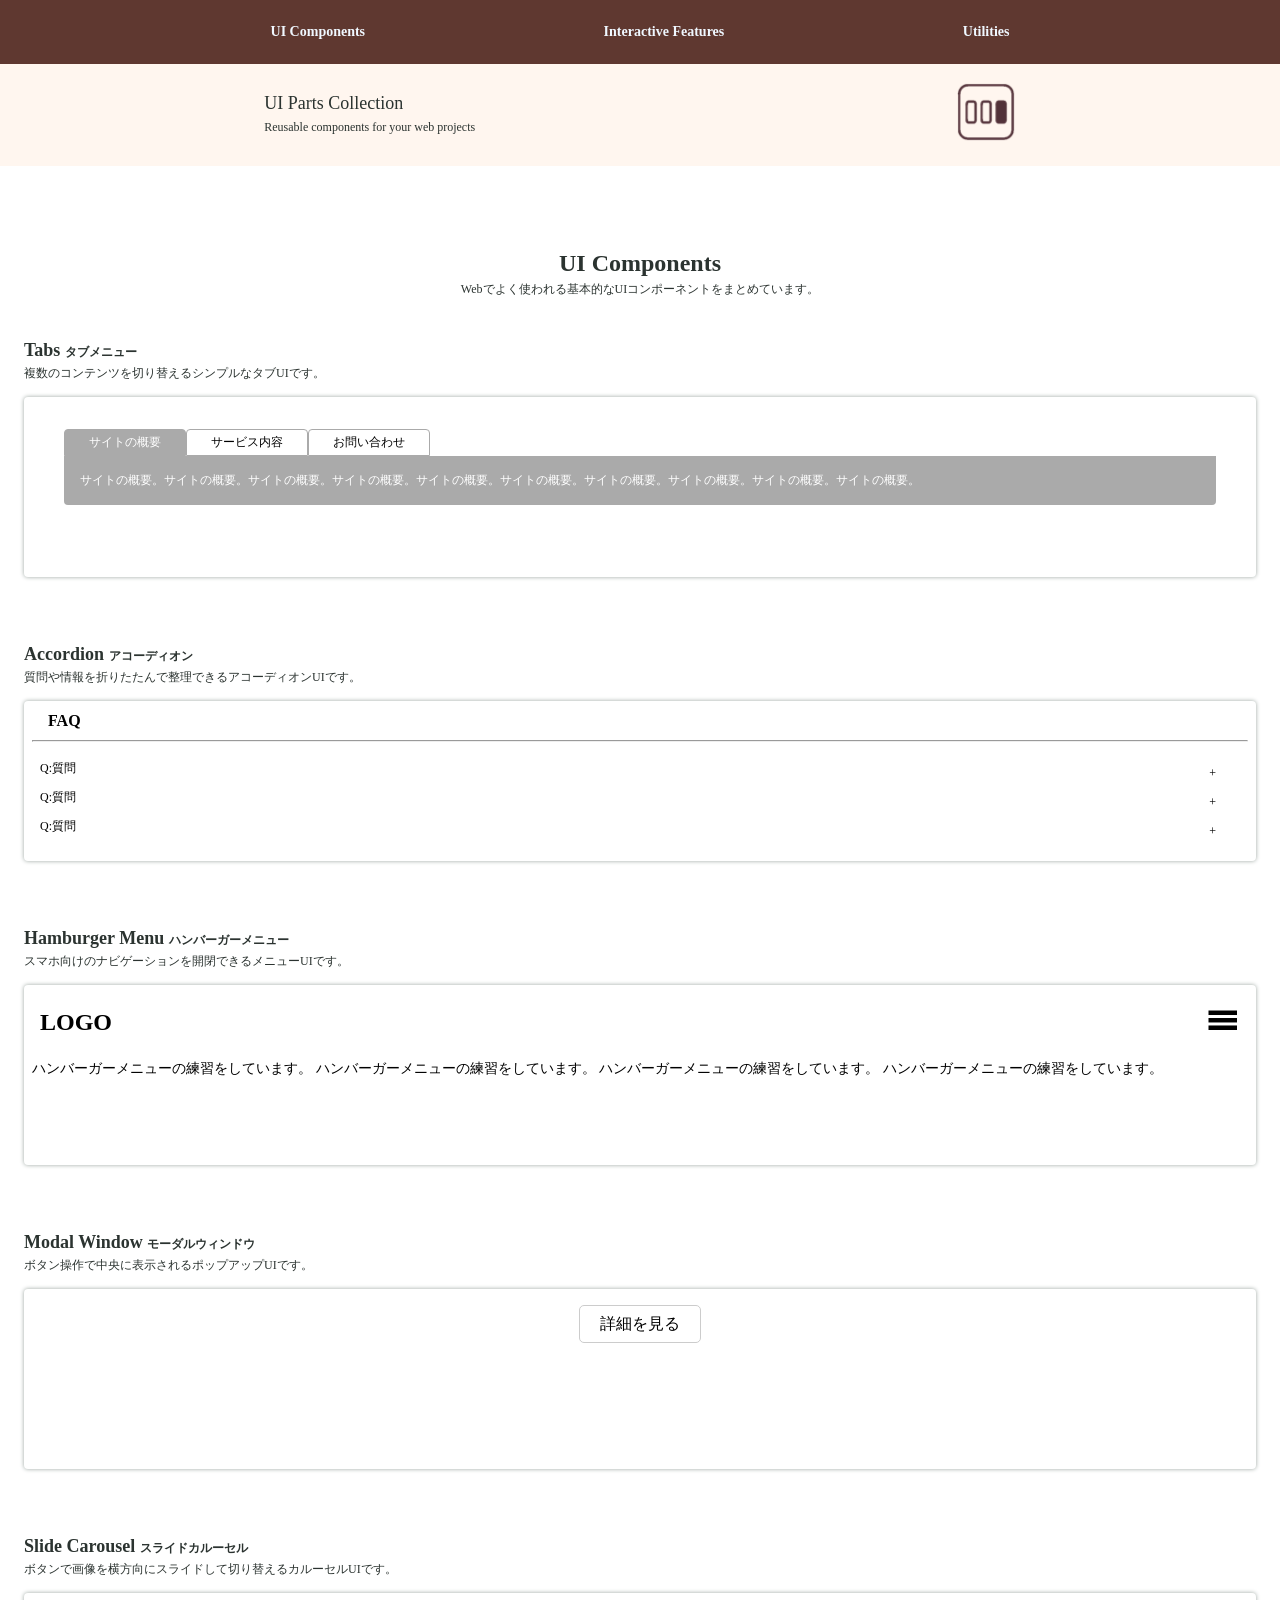
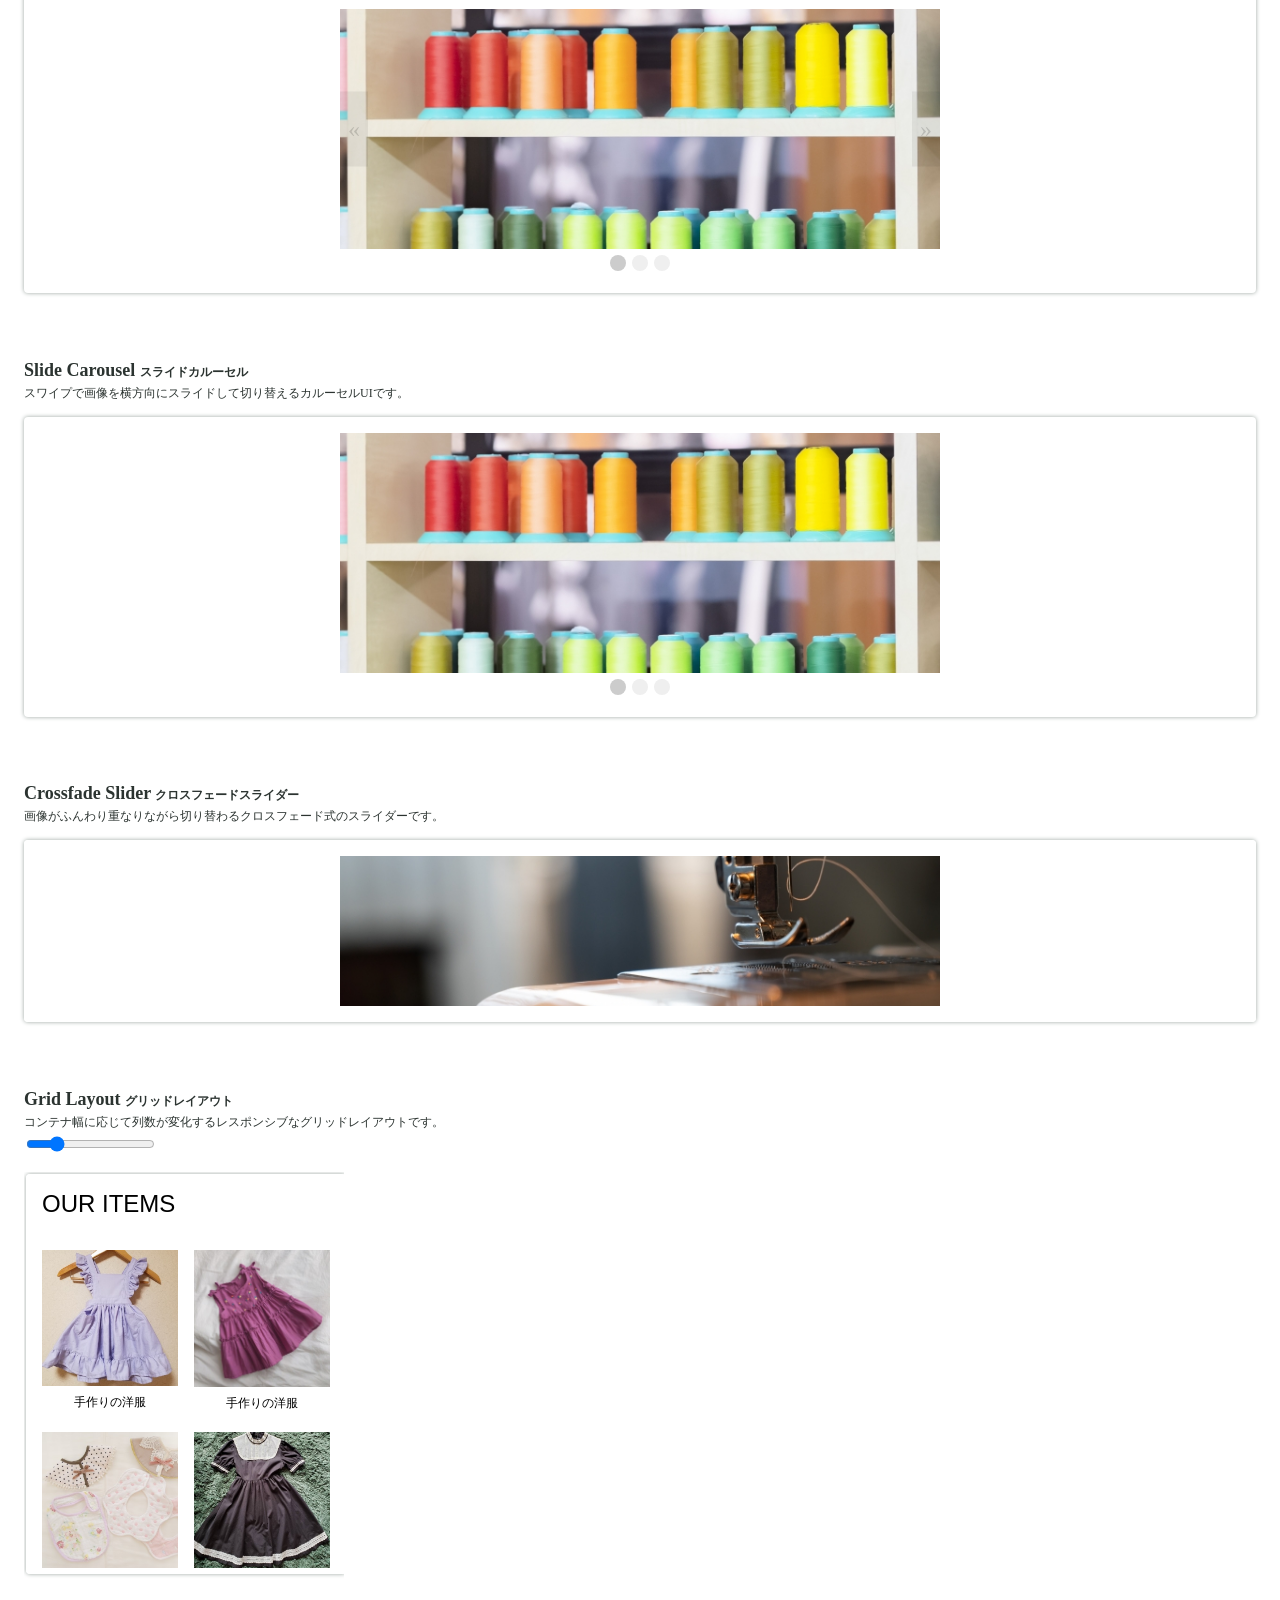
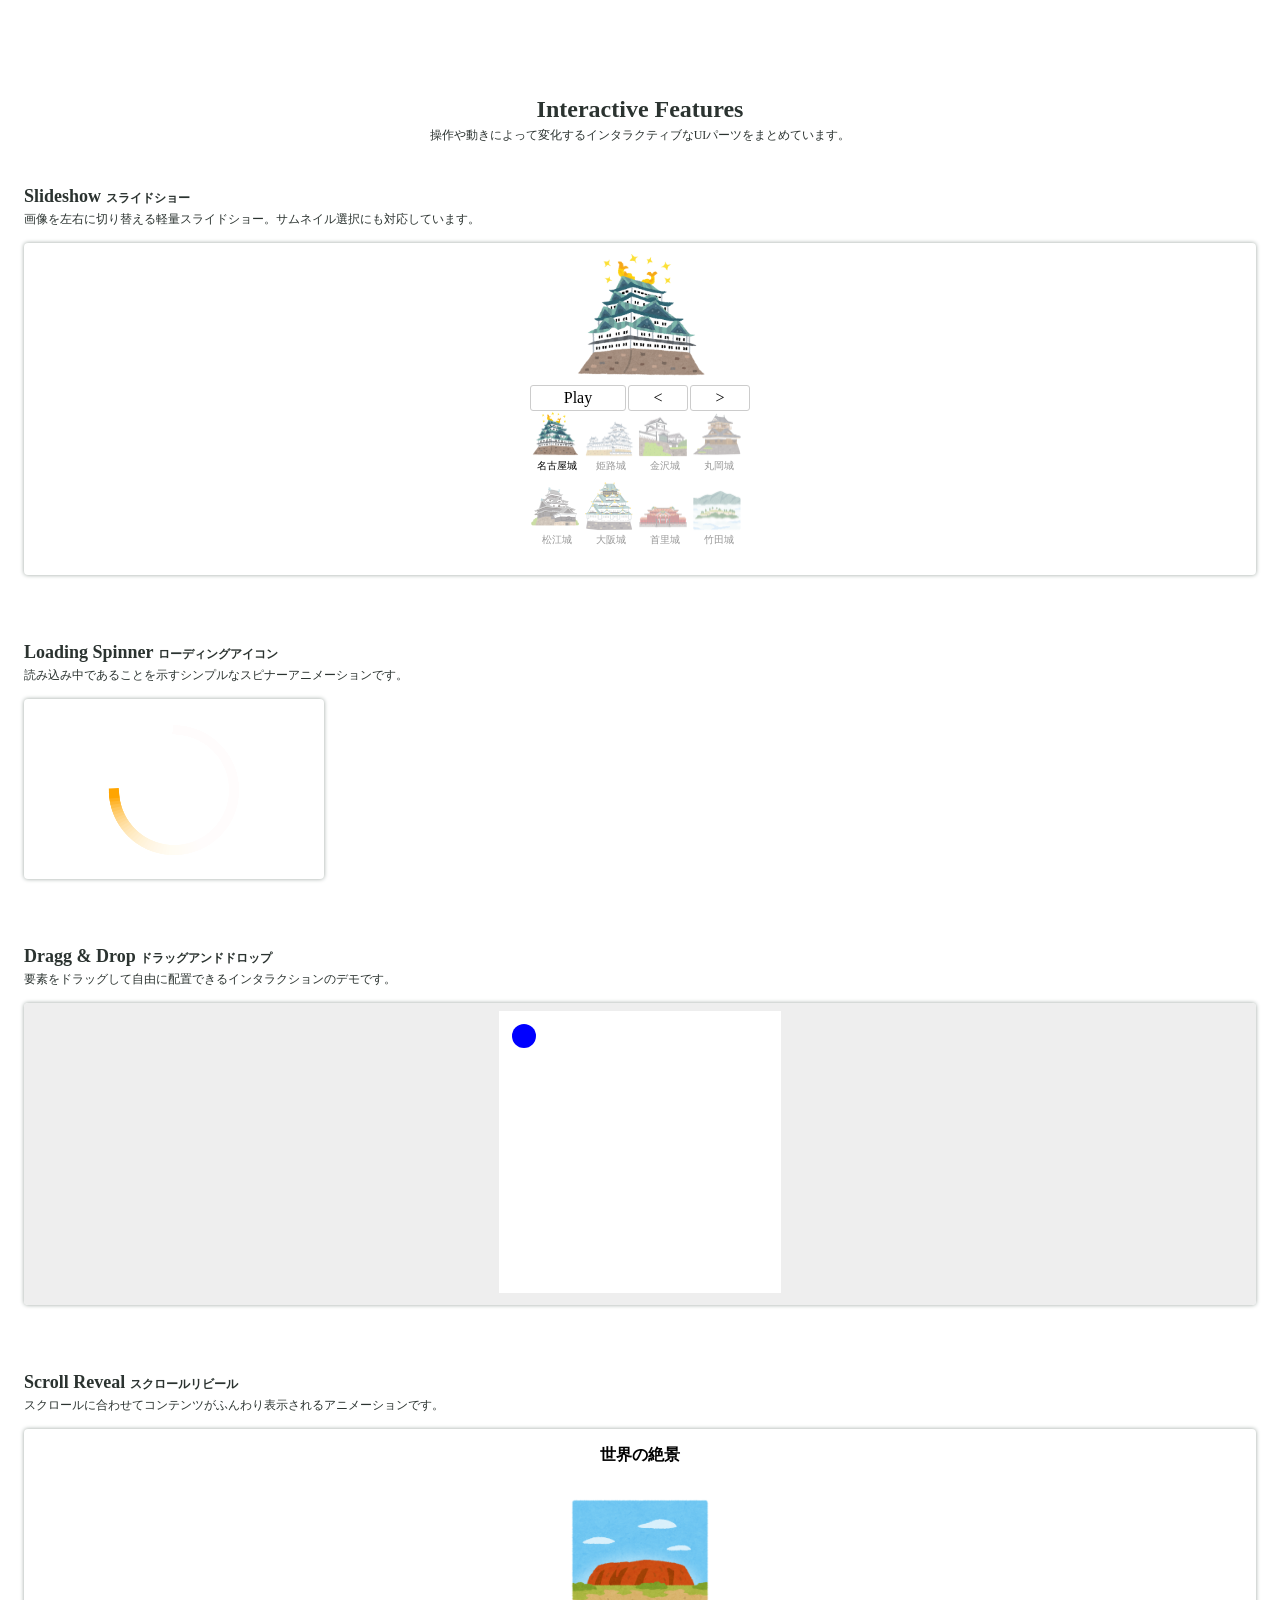
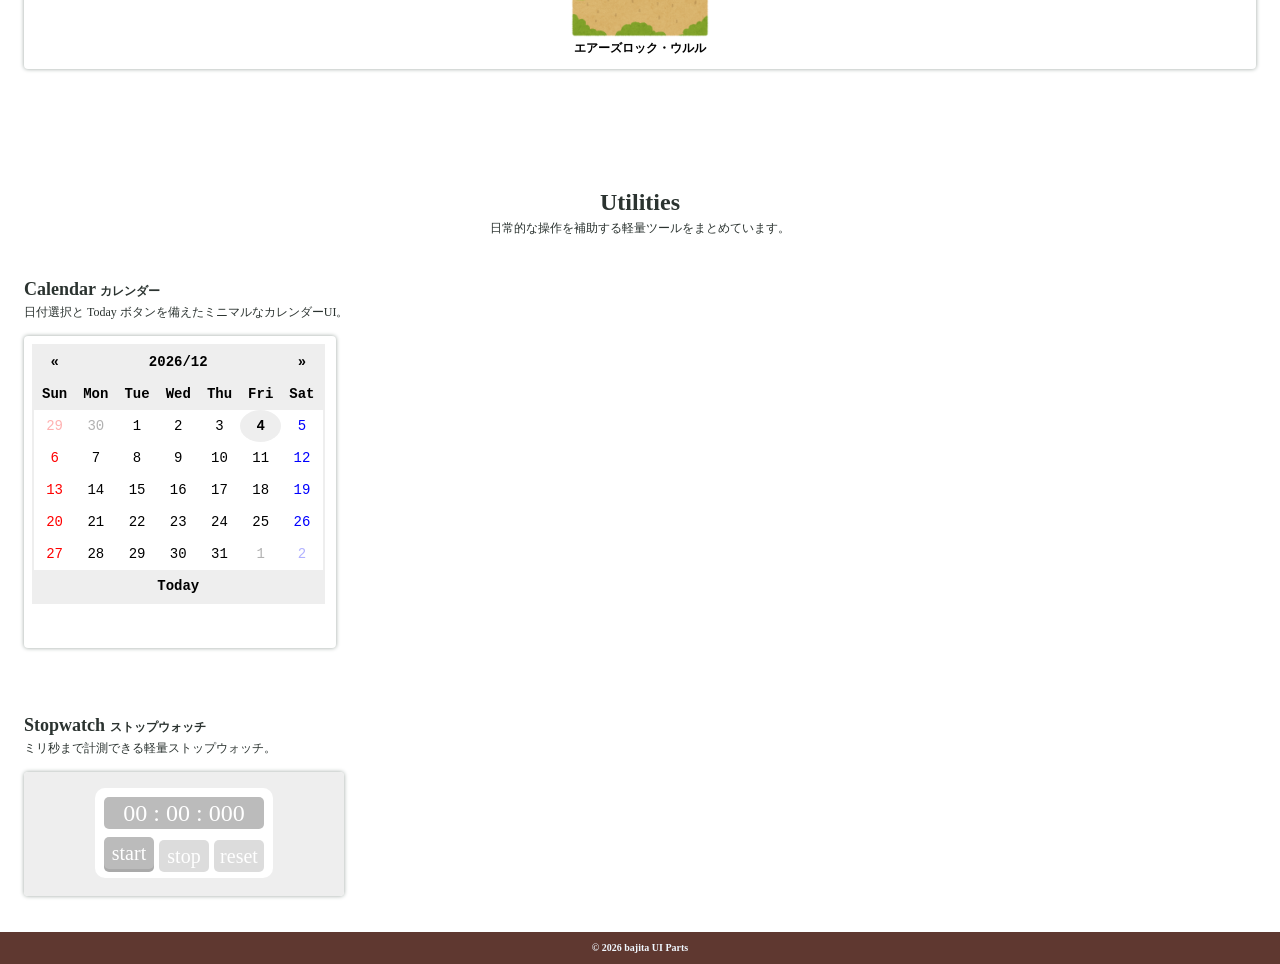
<file: index.html>
<!DOCTYPE html>
<html lang="ja">
<head>
    <meta charset="UTF-8">
    <meta name="viewport" content="width=device-width, initial-scale=1.0">
    <title>My UI Parts</title>
    <link rel="stylesheet" href="style.css">
    <link rel="icon" href="ui_favicon.ico">
</head>
<body>
    <header>
        <nav>
            <ul>
                <li><a href="#components">UI Components</a></li>
                <li><a href="#interactive">Interactive Features</a></li>
                <li><a href="#utilities">Utilities</a></li>
            </ul>
        </nav>
    </header>
    <main>
        <section class="hero">
            <article>
                <p class="hero_title">UI Parts Collection</p>
                <p class="hero_description">Reusable components for your web projects</p>
            </article>      
            <img src="ui_logo.png">
        </section>
        <section id="components">
            <h1>UI Components</h1>
            <p class="description_title">Webでよく使われる基本的なUIコンポーネントをまとめています。</p>
            <div>
                <h2>Tabs <span>タブメニュー</span></h2>
                <p>複数のコンテンツを切り替えるシンプルなタブUIです。</p>
                <iframe src="tabmenu/index.html" width="100%" height="180px"></iframe>
            </div>
            <div>
                <h2>Accordion <span>アコーディオン</span></h2>
                <p>質問や情報を折りたたんで整理できるアコーディオンUIです。</p>
                <iframe src="accordion/index.html" width="100%" height="160px"></iframe>
            </div>
            <div>
                <h2>Hamburger Menu <span>ハンバーガーメニュー</span></h2>
                <p>スマホ向けのナビゲーションを開閉できるメニューUIです。</p>
                <iframe src="hamburger_menu/index.html" height="180px" width="100%"></iframe>
            </div>
            <div>
                <h2>Modal Window <span>モーダルウィンドウ</span></h2>
                <p>ボタン操作で中央に表示されるポップアップUIです。</p>
                <iframe src="modal_window/index.html" width="100%" height="180px"></iframe>
            </div>
            <div>
                <h2>Slide Carousel <span>スライドカルーセル</span></h2>
                <p>ボタンで画像を横方向にスライドして切り替えるカルーセルUIです。</p>
                <iframe src="carousel/index.html" width="100%" height="300px"></iframe>
            </div>
            <div>
                <h2>Slide Carousel <span>スライドカルーセル</span></h2>
                <p>スワイプで画像を横方向にスライドして切り替えるカルーセルUIです。</p>
                <iframe src="carousel_swipe/index.html" width="100%" height="300px"></iframe>
            </div>
            <div>
                <h2>Crossfade Slider <span>クロスフェードスライダー</span></h2>
                <p>画像がふんわり重なりながら切り替わるクロスフェード式のスライダーです。</p>
                <p></p>
                <iframe src="animation/index.html" width="100%" height="182px"></iframe>
            </div>
            <div>
                <h2>Grid Layout <span>グリッドレイアウト</span></h2>
                <p>コンテナ幅に応じて列数が変化するレスポンシブなグリッドレイアウトです。</p>
                <input type="range" min="200" max="800" value="320" id="widthRange">
                <div id="demoBox">
                    <iframe src="grid_imgae/index.html" width="100%" height="400px"></iframe>
                </div>
            </div>
            <!-- <div>
                <h2></h2>
                <p></p>
                <iframe src="" width=""></iframe>
            </div> -->
        </section>
        <section id="interactive">
            <h1>Interactive Features</h1>
            <p class="description_title">操作や動きによって変化するインタラクティブなUIパーツをまとめています。</p>
            <div>
                <h2>Slideshow <span>スライドショー</span></h2>
                <p>画像を左右に切り替える軽量スライドショー。サムネイル選択にも対応しています。</p>
                <iframe src="slideshow/index.html" width="100%" height="332px"></iframe>
            </div>
            <div>
                <h2>Loading Spinner <span>ローディングアイコン</span></h2>
                <p>読み込み中であることを示すシンプルなスピナーアニメーションです。</p>
                <iframe src="loading_icon/index.html" width="300px" height="180px"></iframe>
            </div>
            <div>
                <h2>Dragg & Drop <span>ドラッグアンドドロップ</span></h2>
                <p>要素をドラッグして自由に配置できるインタラクションのデモです。</p>
                <iframe src="draggerble/index.html" width="100%" height="302px"></iframe>
            </div>
            <div>
                <h2>Scroll Reveal <span>スクロールリビール</span></h2>
                <p>スクロールに合わせてコンテンツがふんわり表示されるアニメーションです。</p>
                <iframe src="intersection_observer/index.html" width="100%" height="240px"></iframe>
            </div>
        </section>
        <section id="utilities">
            <h1>Utilities</h1>
            <p class="description_title">日常的な操作を補助する軽量ツールをまとめています。</p>
            <div>
                <h2>Calendar <span>カレンダー</span></h2>
                <p>日付選択と Today ボタンを備えたミニマルなカレンダーUI。</p>
                <iframe src="calendar/index.html" width="312px" height="312px"></iframe>
            </div>
            <div>
                <h2>Stopwatch <span>ストップウォッチ</span></h2>
                <p>ミリ秒まで計測できる軽量ストップウォッチ。</p>
                <iframe src="stopwatch/index.html" width="320px" height="124px"></iframe>
            </div>
            <!-- <div>
                <h2></h2>
                <p></p>
                <iframe src="" width=""></iframe>
            </div> -->
        </section>
        
    </main>
    <footer>
        &copy; 2026 bajita UI Parts
    </footer>
    <script>
        const range = document.getElementById("widthRange");
        const box = document.getElementById("demoBox");

        range.addEventListener('input', () => {
            box.style.width = range.value + 'px';
        });
    </script>
</body>
</html>
</file>
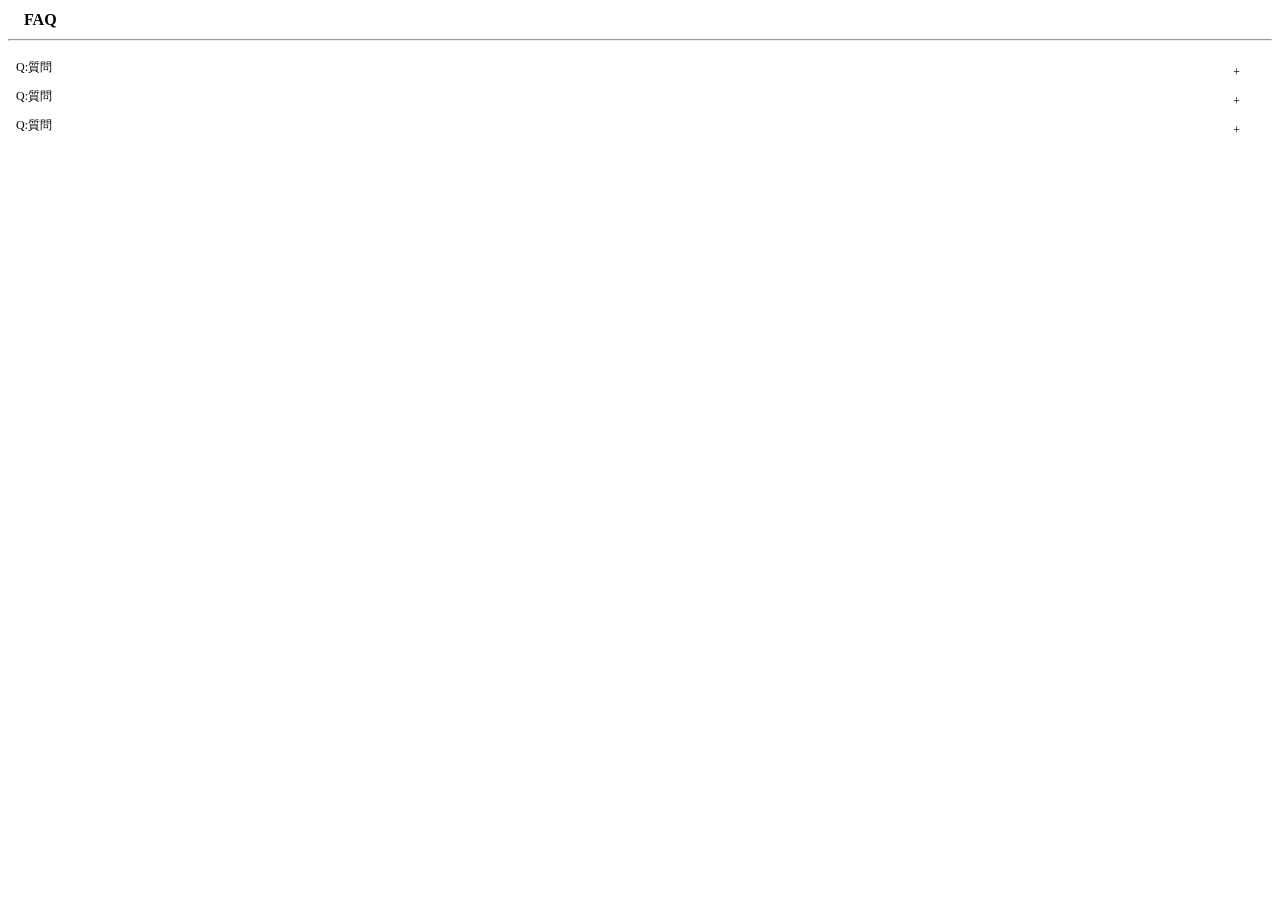
<file: accordion/index.html>
<!DOCTYPE html>
<html lang="ja">
<head>
    <link rel="stylesheet" href="style.css">
</head>
<body>
    <h1>FAQ</h1>
    <hr>
    <dl>
        <div>
            <dt>質問</dt>
            <dd>
                回答です。回答です。回答です。
                回答です。回答です。回答です。
                回答です。回答です。回答です。
                回答です。回答です。回答です。
                回答です。回答です。回答です。
                回答です。回答です。回答です。
                回答です。回答です。回答です。
            </dd>
        </div>
        <div>
            <dt>質問</dt>
            <dd>
                回答です。回答です。回答です。
                回答です。回答です。回答です。
                回答です。回答です。回答です。
                回答です。回答です。回答です。
                回答です。回答です。回答です。
                回答です。回答です。回答です。
                回答です。回答です。回答です。
            </dd>
        </div>
        <div>
            <dt>質問</dt>
            <dd>
                回答です。回答です。回答です。
                回答です。回答です。回答です。
                回答です。回答です。回答です。
                回答です。回答です。回答です。
                回答です。回答です。回答です。
                回答です。回答です。回答です。
                回答です。回答です。回答です。
            </dd>
        </div>
    </dl>
    <script src="main.js"></script>
</body>
</html>
</file>
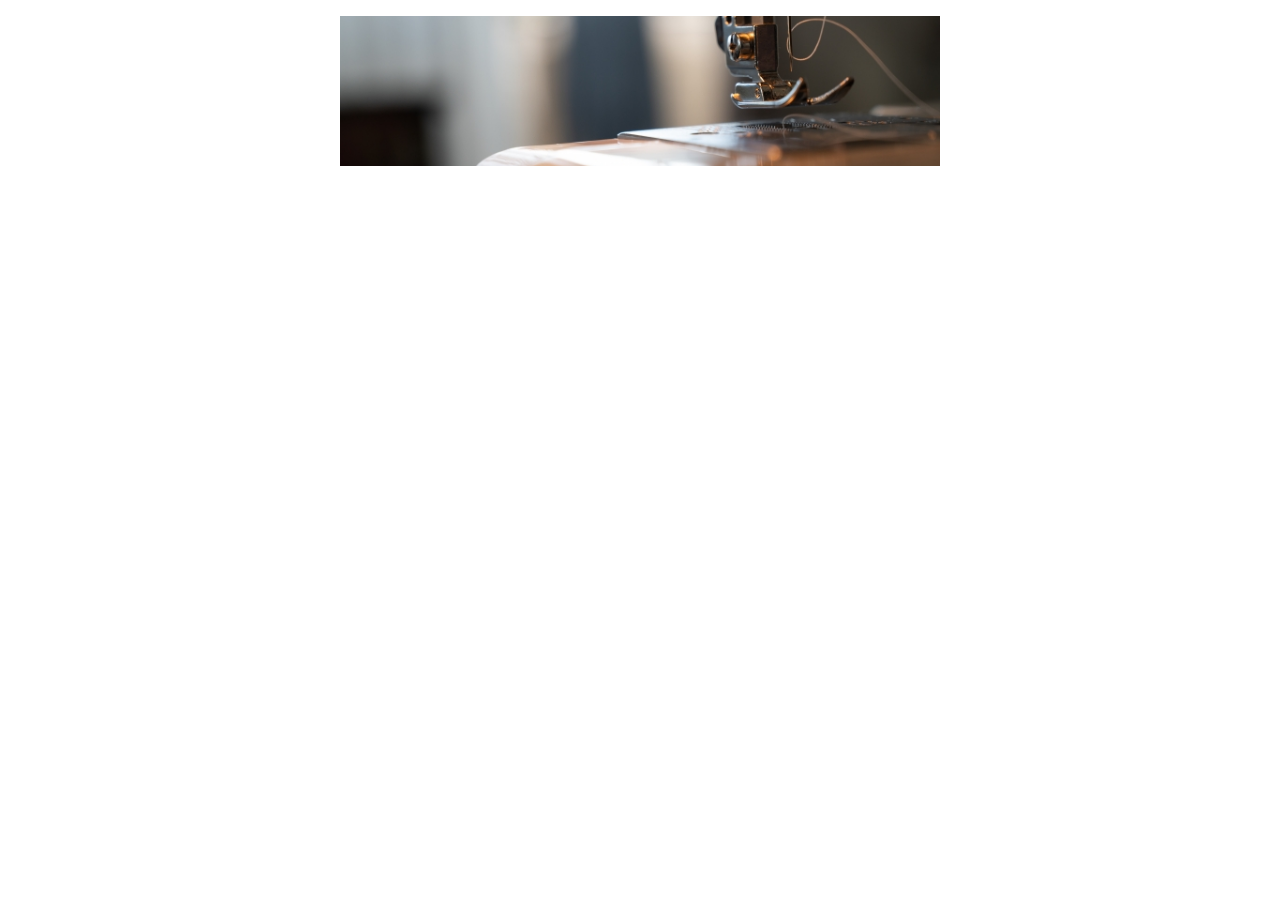
<file: animation/index.html>
<!DOCTYPE html>
<html lang="ja">
<head>
    <link rel="stylesheet" href="style.css">
</head>
<body>
    <section>
        <img src="img/machine.jpg" class="current">
        <img src="img/threads.jpg">
        <img src="img/torso.jpg">
    </section>
    <script src="main.js"></script>
</body>
</html>
</file>
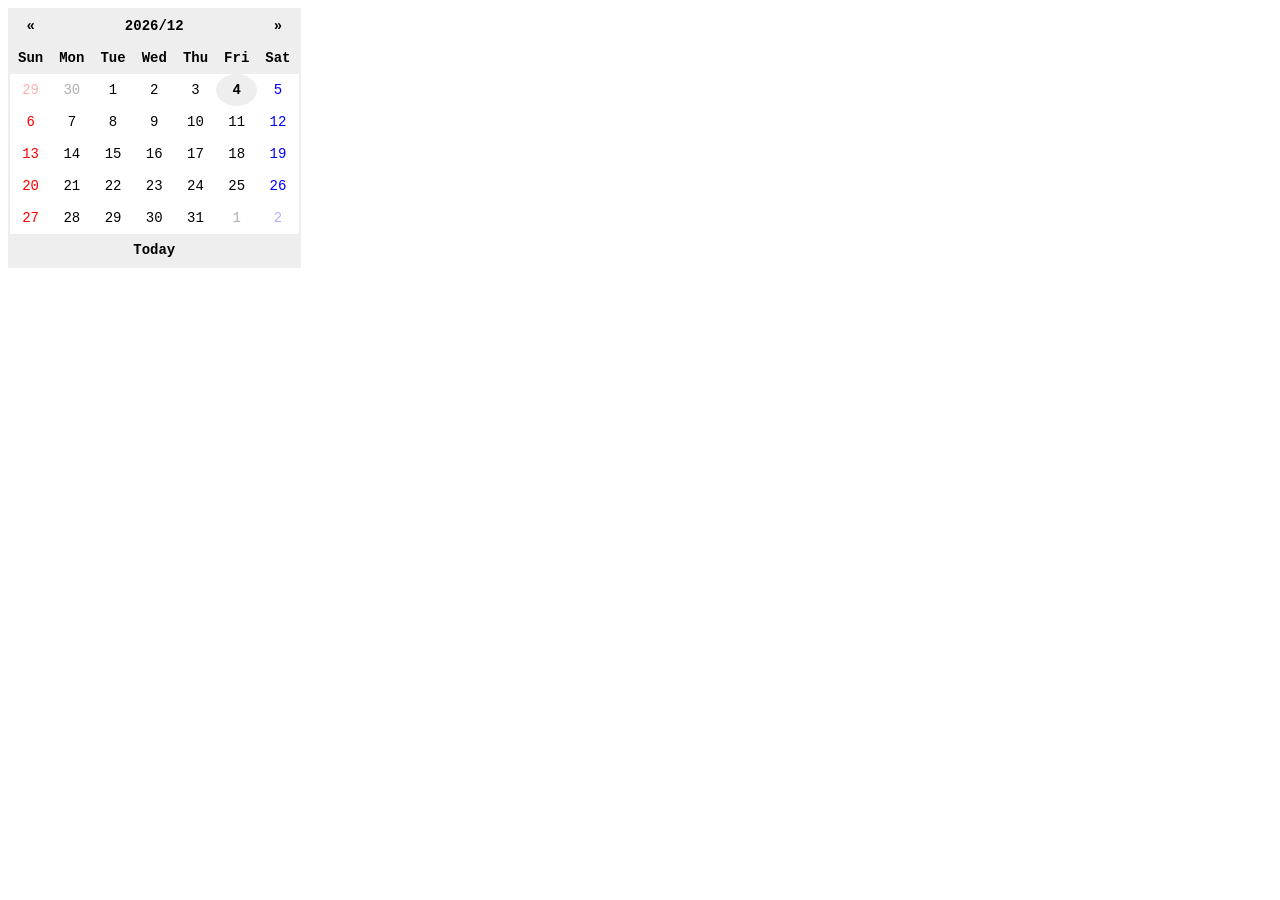
<file: calendar/index.html>
<!DOCTYPE html>
<html lang="ja">
<head>
    <link rel="stylesheet" href="style.css">
</head>
<body>
  <table>
      <thead>
          <tr>
              <th id="prev">&laquo;</th>
              <th id="title" colspan="5">2021/08</th>
              <th id="next">&raquo;</th>
          </tr>
          <tr>
              <th>Sun</th>
              <th>Mon</th>
              <th>Tue</th>
              <th>Wed</th>
              <th>Thu</th>
              <th>Fri</th>
              <th>Sat</th>
          </tr>
      </thead>
      <tbody>
          
      </tbody>
      <tfoot>
          <tr>
              <td id="today" colspan="7">Today</td>
          </tr>
      </tfoot>
  </table>

    <script src="main.js"></script>
</body>
</html>
</file>
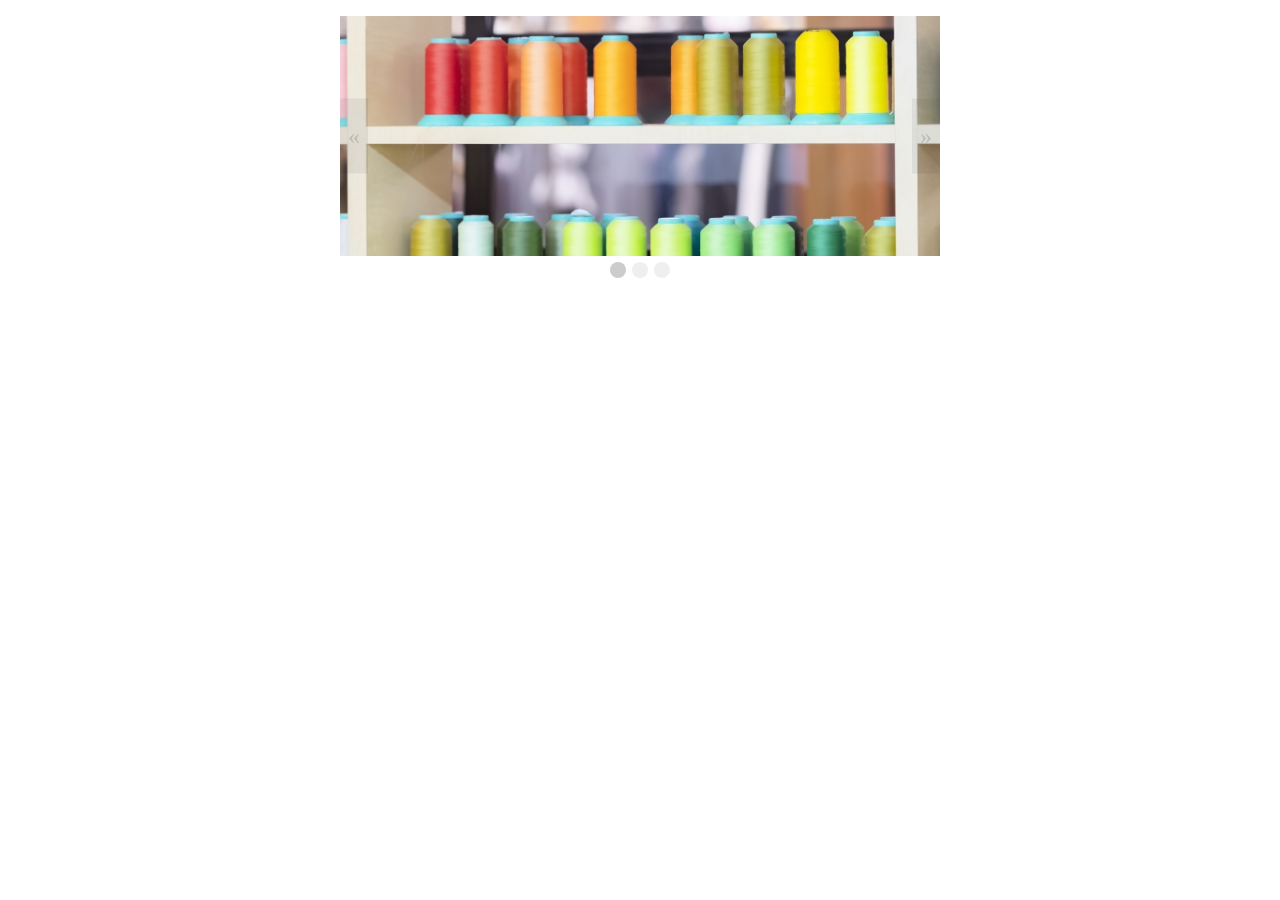
<file: carousel/index.html>
<!DOCTYPE html>
<html lang="ja">
<head>
    <link rel="stylesheet" href="style.css">
</head>
<body>
   <section class="carousel">
       <div class="container">
           <ul>
               <li><img src="img/machine.jpg" alt=""></li>
               <li><img src="img/threads.jpg" alt=""></li>
               <li><img src="img/torso.jpg" alt=""></li>
               <li><img src="img/machine.jpg" alt=""></li>
               <li><img src="img/threads.jpg" alt=""></li>
           </ul>
           <nav>
               <div id="prev">&laquo;</div>
               <div id="next">&raquo;</div>
           </nav>
       </div>
       <div class="btn">
           <button class="current"></button>
           <button></button>
           <button></button>
       </div>
   </section> 
   <script src="main.js"></script>
</body>
</html>
</file>
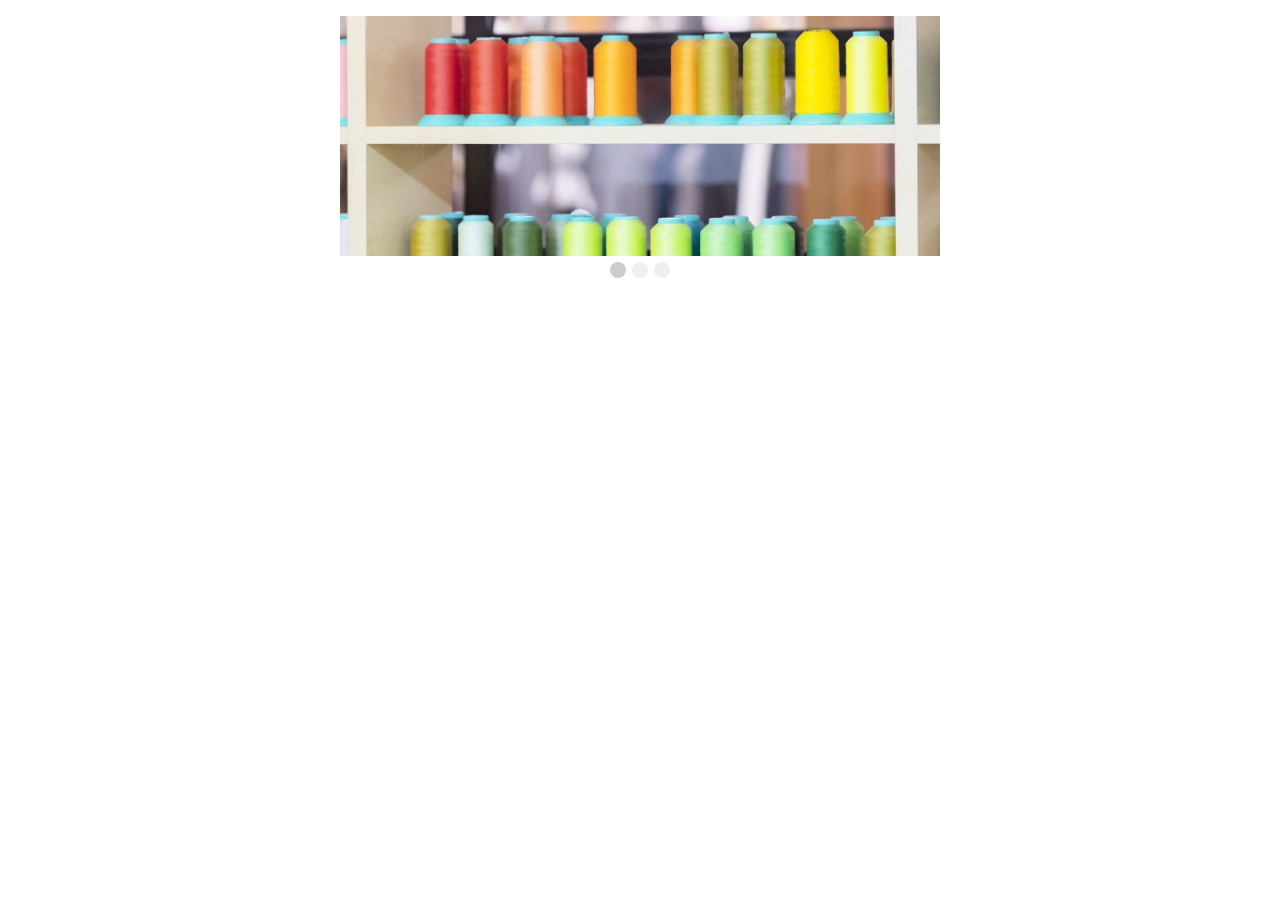
<file: carousel_swipe/index.html>
<!DOCTYPE html>
<html lang="ja">
<head>
    <link rel="stylesheet" href="style.css">
</head>
<body>
   <section class="carousel">
       <div class="container">
           <ul>
               <li><img src="img/machine.jpg" alt=""></li>
               <li><img src="img/threads.jpg" alt=""></li>
               <li><img src="img/torso.jpg" alt=""></li>
               <li><img src="img/machine.jpg" alt=""></li>
               <li><img src="img/threads.jpg" alt=""></li>
           </ul>
       </div>
       <div class="btn">
           <button class="current"></button>
           <button></button>
           <button></button>
       </div>
   </section> 
   <script src="main.js"></script>
</body>
</html>
</file>
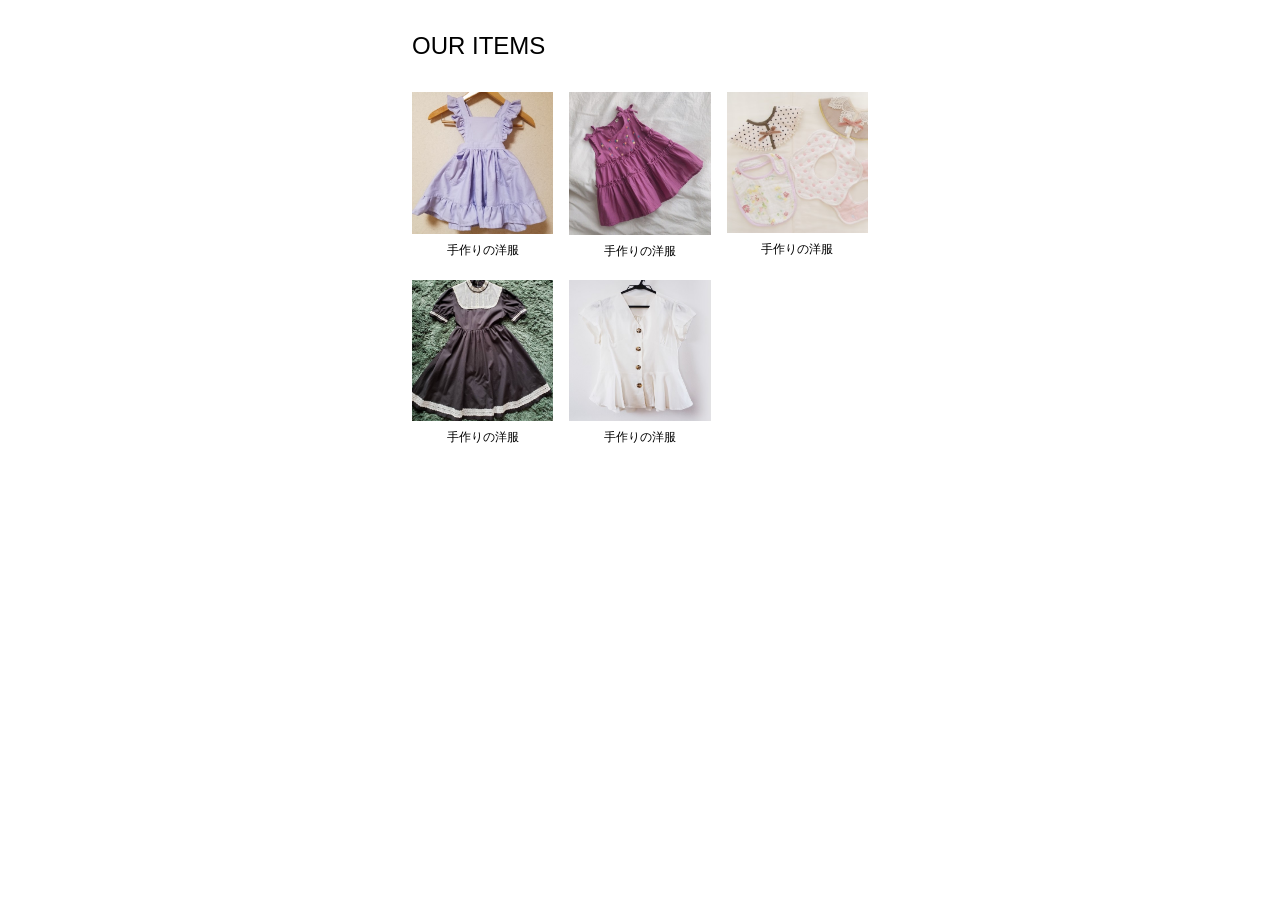
<file: grid_imgae/index.html>
<!DOCTYPE html>
<html lang="ja">
<head>
    <link rel="stylesheet" href="style.css">
</head>
<body>
    <main>
        <h1>OUR ITEMS</h1>
        <div class="products">
            <ul>
                <li><img src="img/apron.jpg" alt=""><p>手作りの洋服</p></li>
                <li><img src="img/babyonepiece.jpg" alt=""><p>手作りの洋服</p></li>
                <li><img src="img/bibs.jpg" alt=""><p>手作りの洋服</p></li>
                <li><img src="img/blackonepiece.jpg" alt=""><p>手作りの洋服</p></li>
                <li><img src="img/blouse.jpg" alt=""><p>手作りの洋服</p></li>
            </ul>
        </div>
    </main>
   
</body>
</html>
</file>
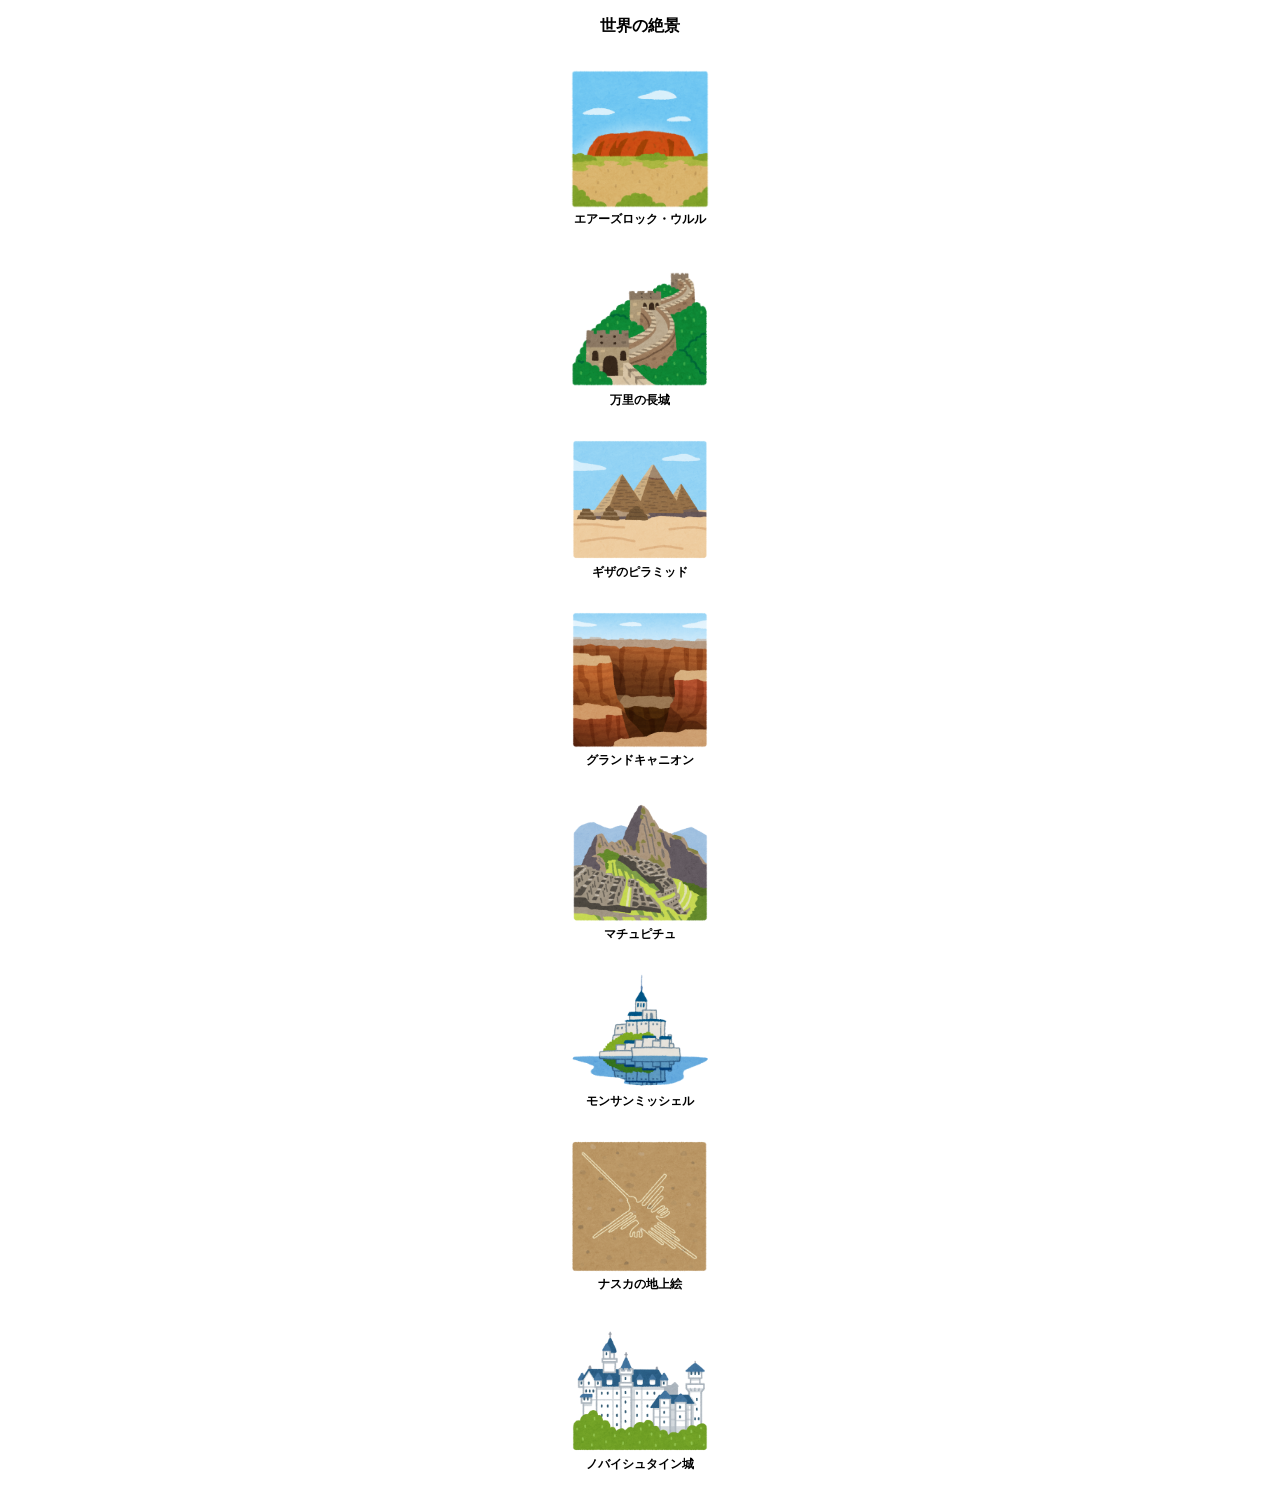
<file: intersection_observer/index.html>
<!DOCTYPE html>
<html lang="ja">
<head>
    <link rel="stylesheet" href="style.css">
</head>
<body>
    <main>
        <h1>
            世界の絶景
        </h1>
        <section>
            <img src="img/Ayers_Rock.png" alt="" width="140">
            <h2>エアーズロック・ウルル</h2>
        </section>
        <section>
            <img src="img/banri_choujou.png" alt="" width="140">
            <h2>万里の長城</h2>
        </section>
        <section>
            <img src="img/giza_pyramid.png" alt="" width="140"> 
            <h2>ギザのピラミッド</h2>           
        </section>
        <section>
            <img src="img/grand_canyon.png" alt="" width="140">
            <H2>グランドキャニオン</H2>
        </section>  
        <section>
            <img src="img/machupicchu.png" alt="" width="140">
            <h2>マチュピチュ</h2>
        </section>
        <section>
            <img src="img/Mont_Saint_Michel.png" alt="" width="140">
            <h2>モンサンミッシェル</h2>
        </section>    
        <section>
            <img src="img/nasca_hachidori.png" alt="" width="140">
            <h2>ナスカの地上絵</h2>
        </section>
        <section>
            <img src="img/neuschwanstein.png" alt="" width="140">
            <h2>ノバイシュタイン城</h2>
        </section>
    </main>
    <script src="main.js"></script>
</body>
</html>
</file>
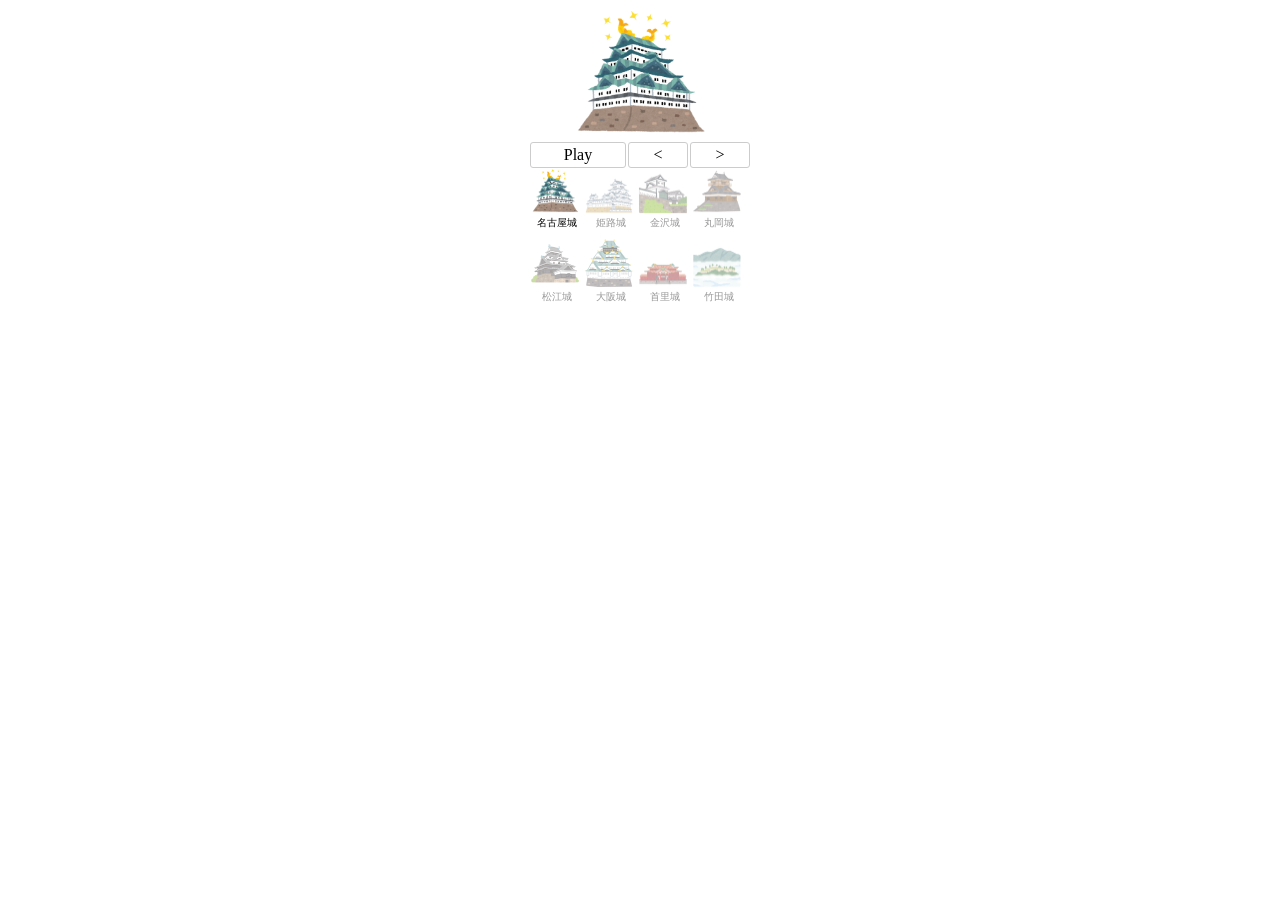
<file: slideshow/index.html>
<!DOCTYPE html>
<html lang="ja">
<head>
    <meta charset="UTF-8">
    <link rel="stylesheet" href="style.css">
</head>
<body>
    <section class="container">
        <div class="main_image">
            <img src="img/nagoyajou.png" id="main">
        </div>
        <nav class="btn">
            <div id="pause">Play</div>
            <div id="prev">&lt;</div>
            <div id="next">&gt;</div>
        </nav>
        <ul id="thumb">
           
        </ul>
    </section>
    <script src="main.js"></script>
</body>
</html>
</file>
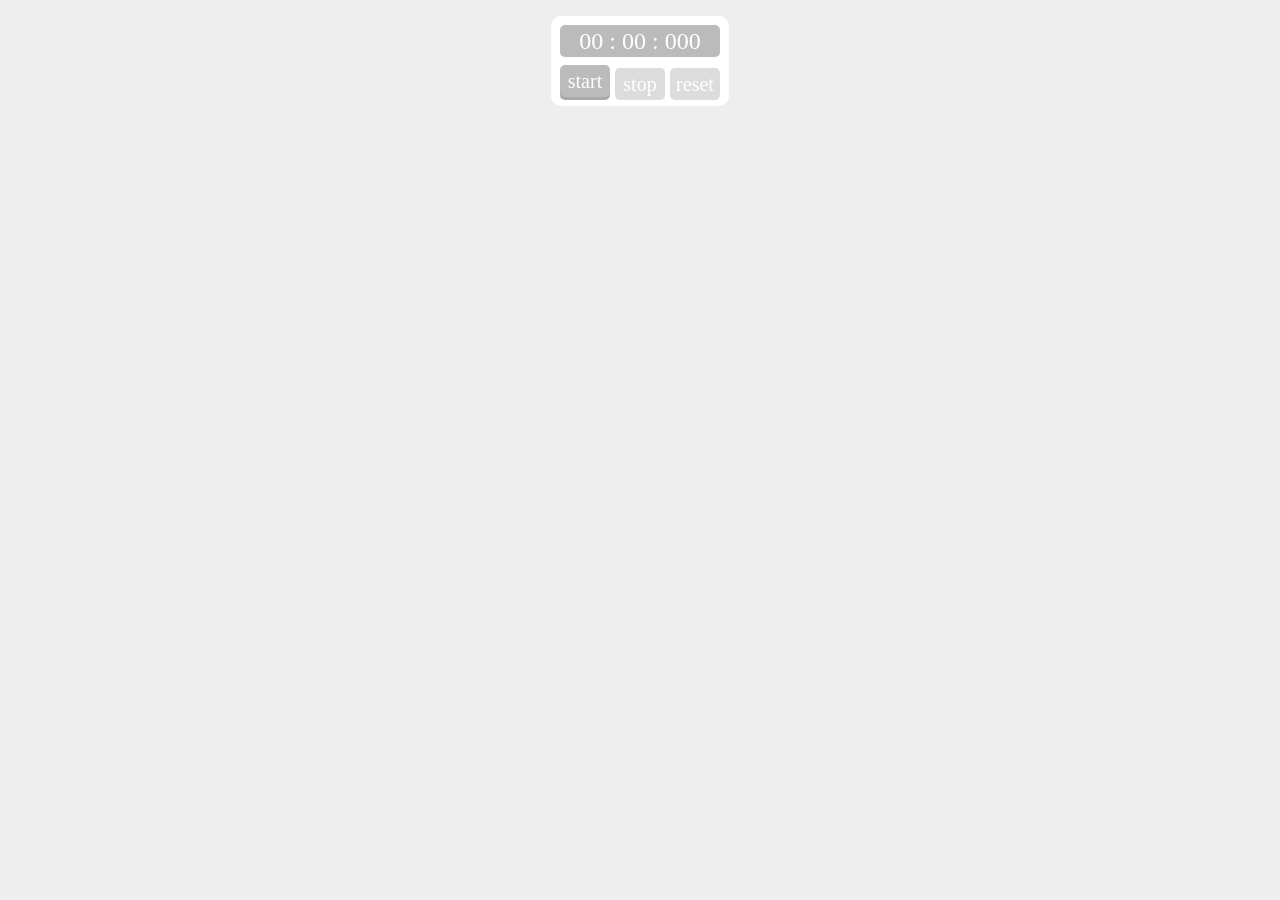
<file: stopwatch/index.html>
<!DOCTYPE html>
<html lang="ja">
<head>
    <link rel="stylesheet" href="style.css">
</head>
<body>
    <div class="container">
        <section id="timer">00 : 00 : 000</section>
        <section class="btn">
            <div id="start">start</div>
            <div id="stop" class="disabled">stop</div>
            <div id="reset" class="disabled">reset</div>
        </section>
    </div>
    <script src="main.js"></script>
</body>
</html>
</file>
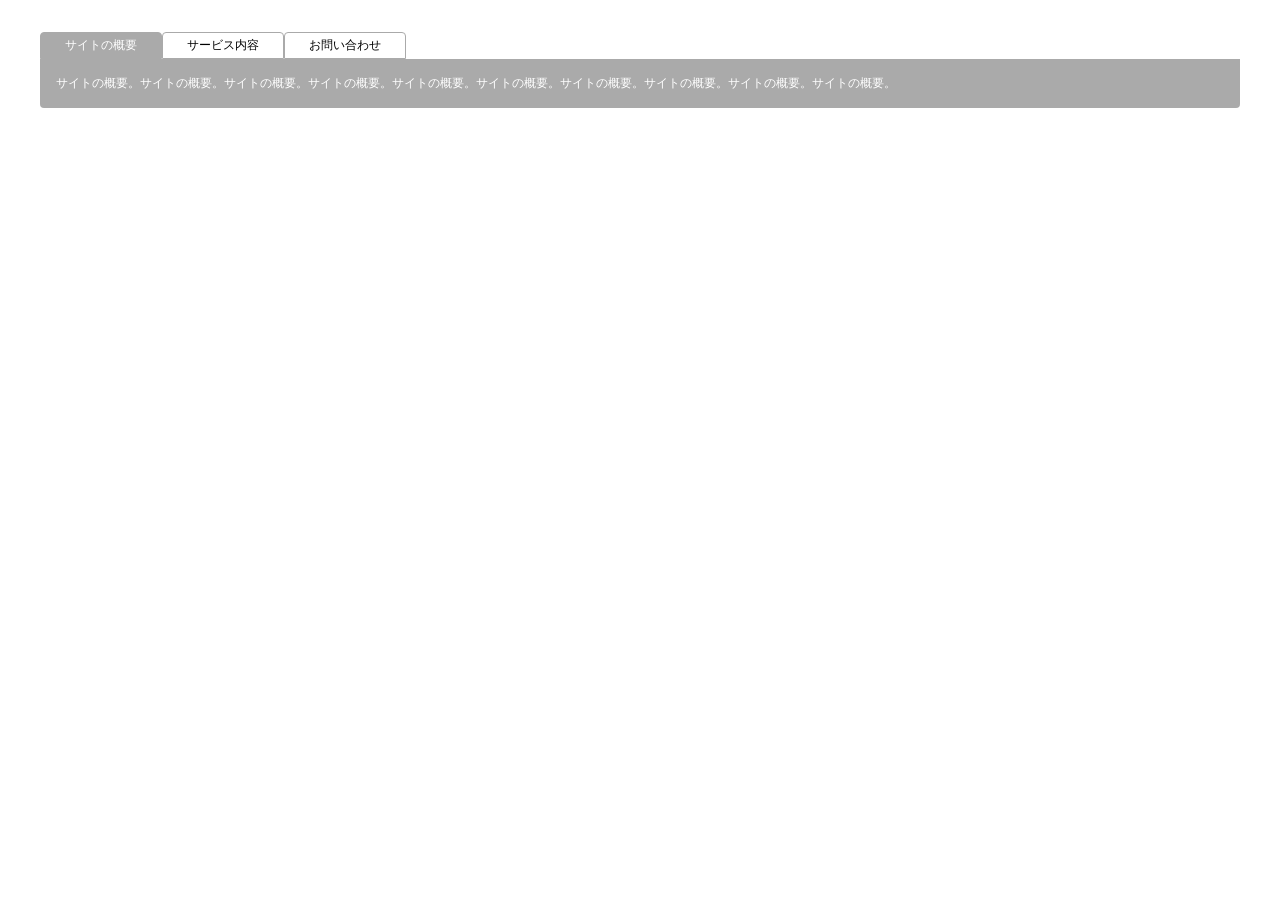
<file: tabmenu/index.html>
<!DOCTYPE html>
<html lang="ja">
<head>
    <link rel="stylesheet" href="style.css">
</head>
<body>
    <nav>
        <section id="title">
            <div class="active" data-id="about">サイトの概要</div>
            <div data-id="service">サービス内容</div>
            <div data-id="contact">お問い合わせ</div>
        </section>
        <section id="description">
            <div id="about">
                サイトの概要。サイトの概要。サイトの概要。サイトの概要。サイトの概要。サイトの概要。サイトの概要。サイトの概要。サイトの概要。サイトの概要。
            </div>
            <div class="hidden" id="service">
                サービス内容。サービス内容。サービス内容。サービス内容。サービス内容。サービス内容。サービス内容。サービス内容。サービス内容。サービス内容。
            </div>
            <div class="hidden" id="contact">
                お問い合わせ。お問い合わせ。お問い合わせ。お問い合わせ。お問い合わせ。お問い合わせ。お問い合わせ。お問い合わせ。お問い合わせ。お問い合わせ。
            </div>
        </section>
    </nav>
    <script src="main.js"></script>
</body>
</html>
</file>
<file: style.css>
body {
    margin: 0;
    padding: 0;
    color: #2b3330;
}
header {
    position: fixed;
    top: 0;
    margin: 0;
    padding: 0;
    width: 100vw;
    background-color: #5f3830;
    color: aliceblue;
}
nav {
    margin: 0;
    padding: 0;
}
ul {
    margin: 0;
    padding: 0 32px;
    list-style: none;
    display: flex;
    justify-content: space-evenly;
}
li {
    height: 64px;
    line-height: 64px;
    font-size: 14px;
    font-weight: 600;
}
a {
    text-decoration: none;
    color: aliceblue;
}
section {
    margin: 0;
    padding: 64px 8px 8px 8px;
}
p {
    font-size: 12px;
    line-height: 12px;
    margin: 6px 0;
}
.hero {
    display: flex;
    justify-content: space-around;
    align-items: center;
    background-color: #fff6ef;
    padding: 82px 24px 24px 24px;
}
.hero_title {
    font-size: 18px;
    font-weight: 500;
    line-height: 24px;
}
.hero > img {
    width: 60px;
    height: 60px;
}
h1 {
    text-align: center;
    font-size: 24px;
    font-weight: 700;
    margin-bottom: 4px;
}
section > div {
    padding: 24px 16px;
}
h2 {
    font-size: 18px;
    margin-bottom: 0;
}
span {
    font-size: 12px;
}
#demoBox {
    border: noen;
    width: 320px;
    margin-top: 16px;
    overflow: hidden;
}
#demoBox iframe {
    margin: 2px;
}

.description_title {
    text-align: center;
}
iframe {
    margin-top: 12px;
    border: none;
    border-radius: 4px;
    box-shadow: 0 0 4px#9ba5a0;
}
footer {
    background-color: #5f3830;
    color: aliceblue;
    text-align: center;
    font-size: 10px;
    font-weight: 600;
    line-height: 32px;
}
@media (max-width: 400px) {
    ul {
        padding: 0 8px;
    }
    li {
        font-size: 12px;
        line-height: 36px;
        height: 36px;
    }
    section {
        padding-top: 24px;
    }
    .hero {
        padding-top: 48px;
    }
    section > div {
        padding: 16px 8px;
    }
    h2 {
        font-size: 16px;
    }
    span {
        font-size: 10px;
    }
}
</file>
<file: accordion/style.css>
h1 {
    margin-left: 16px;
    font-size: 16px;
}
dl > div {
    margin-bottom: 8px;
}
dt {
    position: relative;
    padding: 2px 8px;
    font-size: 12px;
}
dd {
    padding: 2px 8px;
    position: relative;
    display: none;
    font-size: 10px;
}
dt::before {
    content: "Q:";
}
dd::before {
    content: "A:";
    position: absolute;
    left: -16px;
}
dt::after {
    content: "+";
    position: absolute;
    top: 8px;
    right: 32px;
}
dl > div.appear > dd {
    display: block;
}
dl > div.appear > dt::after {
    content: "―";
}
</file>
<file: animation/style.css>
body {
    margin: 0;
    background-color: white;
}
section {
    position: relative;
    margin: 16px auto;
    width: 86vw;
    height: 120px;
    padding: 0;
}
section > img {
    width: 86vw;
    height: 150px;
    position: absolute;
    opacity: 0;
}
section > img.current {
    object-fit: cover;
    transition: opacity 2s ease;
    opacity: 1;
}
@media (min-width: 700px) {
    section {
        width: 600px;
    }
    section > img {
        width: 600px;
    }
}
</file>
<file: calendar/style.css>
body {
    font-family: 'Courier New', Courier, monospace;
    font-size: 14px;
}
table {
    border-collapse: collapse;
    border: 2px solid #eee;
}

thead, tfoot {
    background-color: #eee;
}
td, th {
    padding: 8px;
    text-align: center;
}
tbody td:first-child {
    color: red;
}
tbody td:last-child {
    color: blue;
}
tfoot {
    font-weight: bold;
}
td.disabled {
    opacity: 0.3;
}
td.today {
    font-weight: bold;
    background-color: #eee;
    border-radius: 50%;
}
#prev, #next, #today {
    cursor: pointer;
    user-select: none;
}
</file>
<file: carousel/style.css>
.carousel {
    width: 90%;
    margin: 16px auto;
}
.container {
    width: 100%;
    height: 240px;
    overflow: hidden;
    position: relative;
}
ul {
    list-style: none;
    margin: 0;
    padding: 0;
    width: 100%;
    height: 100%;
    display: flex;
}
li {
    min-width: 100%;
    height: 100%;
}
li img {
    width: 100%;
    height: 100%;
    object-fit: cover;
}
#prev, #next {
    position: absolute;
    top: 50%;
    transform: translateY(-50%);
    font-size: 24px;
    padding: 24px 8px;
    background-color: rgba(0, 0, 0, 0.3);
    opacity: 0.2;
    cursor: pointer;
    user-select: none;
}
#prev {
    left: 0;
}
#next {
    right: 0;
}
#prev:hover, #next:hover {
    opacity: 1;
}
.btn {
    width: 60px;
    margin: 6px auto;
    display: flex;
    justify-content: space-between;
}
button {
    width: 16px;
    height: 16px;
    border: none;
    border-radius: 50%;
}
button.current {
    background-color: #ccc;
}
@media (min-width: 700px) {
    .carousel {
        width: 600px;
    }
}
</file>
<file: carousel_swipe/style.css>
.carousel {
    width: 90%;
    margin: 16px auto;
}
.container {
    width: 100%;
    height: 240px;
    overflow: hidden;
    position: relative;
}
ul {
    list-style: none;
    margin: 0;
    padding: 0;
    width: 100%;
    height: 100%;
    display: flex;
}
li {
    min-width: 100%;
    height: 100%;
}
li img {
    width: 100%;
    height: 100%;
    object-fit: cover;
}

.btn {
    width: 60px;
    margin: 6px auto;
    display: flex;
    justify-content: space-between;
}
button {
    width: 16px;
    height: 16px;
    border: none;
    border-radius: 50%;
}
button.current {
    background-color: #ccc;
}
@media (min-width: 700px) {
    .carousel {
        width: 600px;
    }
}
</file>
<file: grid_imgae/style.css>
body {
    margin: 0;
    background-color: white;
    font-family:Arial, Helvetica, sans-serif;
}
main {
    margin: 16px;
}
main > h1 {
    margin: 0;
    padding: 0;
    font-size: 24px;
    font-weight: normal;
}
.products {
     margin: 32px 0;
}
.products ul {
    display: flex;
    flex-wrap: wrap;
    gap: 16px;
    list-style: none;
    padding: 0;
}
.products img {
    width: 100%;
    object-fit: contain;
}  
.products p {
    text-align: center;
    font-size: 12px;
    margin: 4px;
}
@media (min-width: 300px) {
    .products li {
    width: calc((100% - 16px) / 2);
}
}

@media (min-width: 400px) {
    .products li {
        width: calc((100% - 32px) / 3);
    }
}

@media (min-width: 500px) {
    main {
        padding: 16px calc(50% - 244px);
    }
    
}
</file>
<file: intersection_observer/style.css>
main {
    width: 140px;
    margin: 16px auto;
}
h1 {
    font-size: 16px;
    text-align: center;
}
h2 {
    font-size: 12px;
    text-align: center;
    margin: 0;
    padding: 0;
    line-height: 12px;
}
section {
    margin: 32px 0;
}
img {
    opacity: 0;
    transform: translateY(0);
    transition: 0.5s;
}
img.active {
    opacity: 1;
    transition: translateY(50px);
    
}
</file>
<file: slideshow/style.css>
.container {
    width: 220px;
    margin: 8px auto;
}
.main_image {
    text-align: center;
}
#main {
    height: 130px;
}
nav {
    display: flex;
    justify-content: space-between;
}
#pause {
    width: 88px;
}
#prev, #next {
    width: 52px;
}
#pause, #prev, #next {
    text-align: center;
    border: 1px solid #ccc;
    border-radius: 3px;
    padding: 3px;
    cursor: pointer;
    user-select: none;
}
ul {
    list-style: none;
    margin: 0;
    padding: 0;
    display: flex;
    flex-wrap: wrap;
    align-items: flex-end;
}
ul > li {
    width: 54px;
    cursor: pointer;
    opacity: 0.4;
}
 ul > li > img {
    width: 50px;
    margin-bottom: 0;
    padding-bottom: 0;
}
ul > li > p {
    font-family: Arial, Helvetica, sans-serif;
    font-size: 10px;
    line-height: 10px;
    font-weight: 500;
    margin-top: 0;
    padding-top: 0;
    text-align: center;
}
.current {
    opacity: 1;
}
</file>
<file: stopwatch/style.css>
body {
    font-family: 'Times New Roman', Times, serif;
    background-color: #eee;
    color: #fff;
}
.container {
    width: 176px;
    margin: 16px auto;
    background-color: #fff;
    border-radius: 10px;
    padding: 1px;
}
#timer {
    width: 160px;
    height: 32px;
    line-height: 32px;
    font-size: 24px;
    border-radius: 5px;
    background-color: #bbb;
    text-align: center;
    margin: 8px;
}
.btn {
    width: 160px;
    display: flex;
    justify-content: space-between;
    margin: 0 8px;
}
.btn div {
    width: 50px;
    height: 32px;
    font-size: 20px;
    margin-bottom: 8px;
    line-height: 32px;
    border-radius: 5px;
    background-color: #bbb;
    text-align: center;
    box-shadow: 0 3px #aaa;
    cursor: pointer;
    user-select: none;
}
.btn div:hover {
    opacity: 0.8;
}
.btn div:active {
    margin-top: 3px;
    margin-bottom: 5px;
    box-shadow: none;
}
.btn div.disabled {
    opacity: 0.5;
    margin-top: 3px;
    margin-bottom: 5px;
    box-shadow: none;
    cursor: initial;
}
</file>
<file: tabmenu/style.css>
nav {
    margin: 32px;
    font-size: 12px;
}
#title {
    display: flex;
}
#title > div {
    padding: 4px 24px;
    border: 1px solid #aaa;
    border-radius: 4px 4px 0 0;
    cursor: pointer;
}
#title > div.active {
    background-color: #aaa;
    color: #fff;
}
#description > div {
    background-color: #aaa;
    color: #fff;
    padding: 16px;
    border-radius: 0  0 4px 4px;
}
#description > div.hidden {
    display: none;
}
</file>
